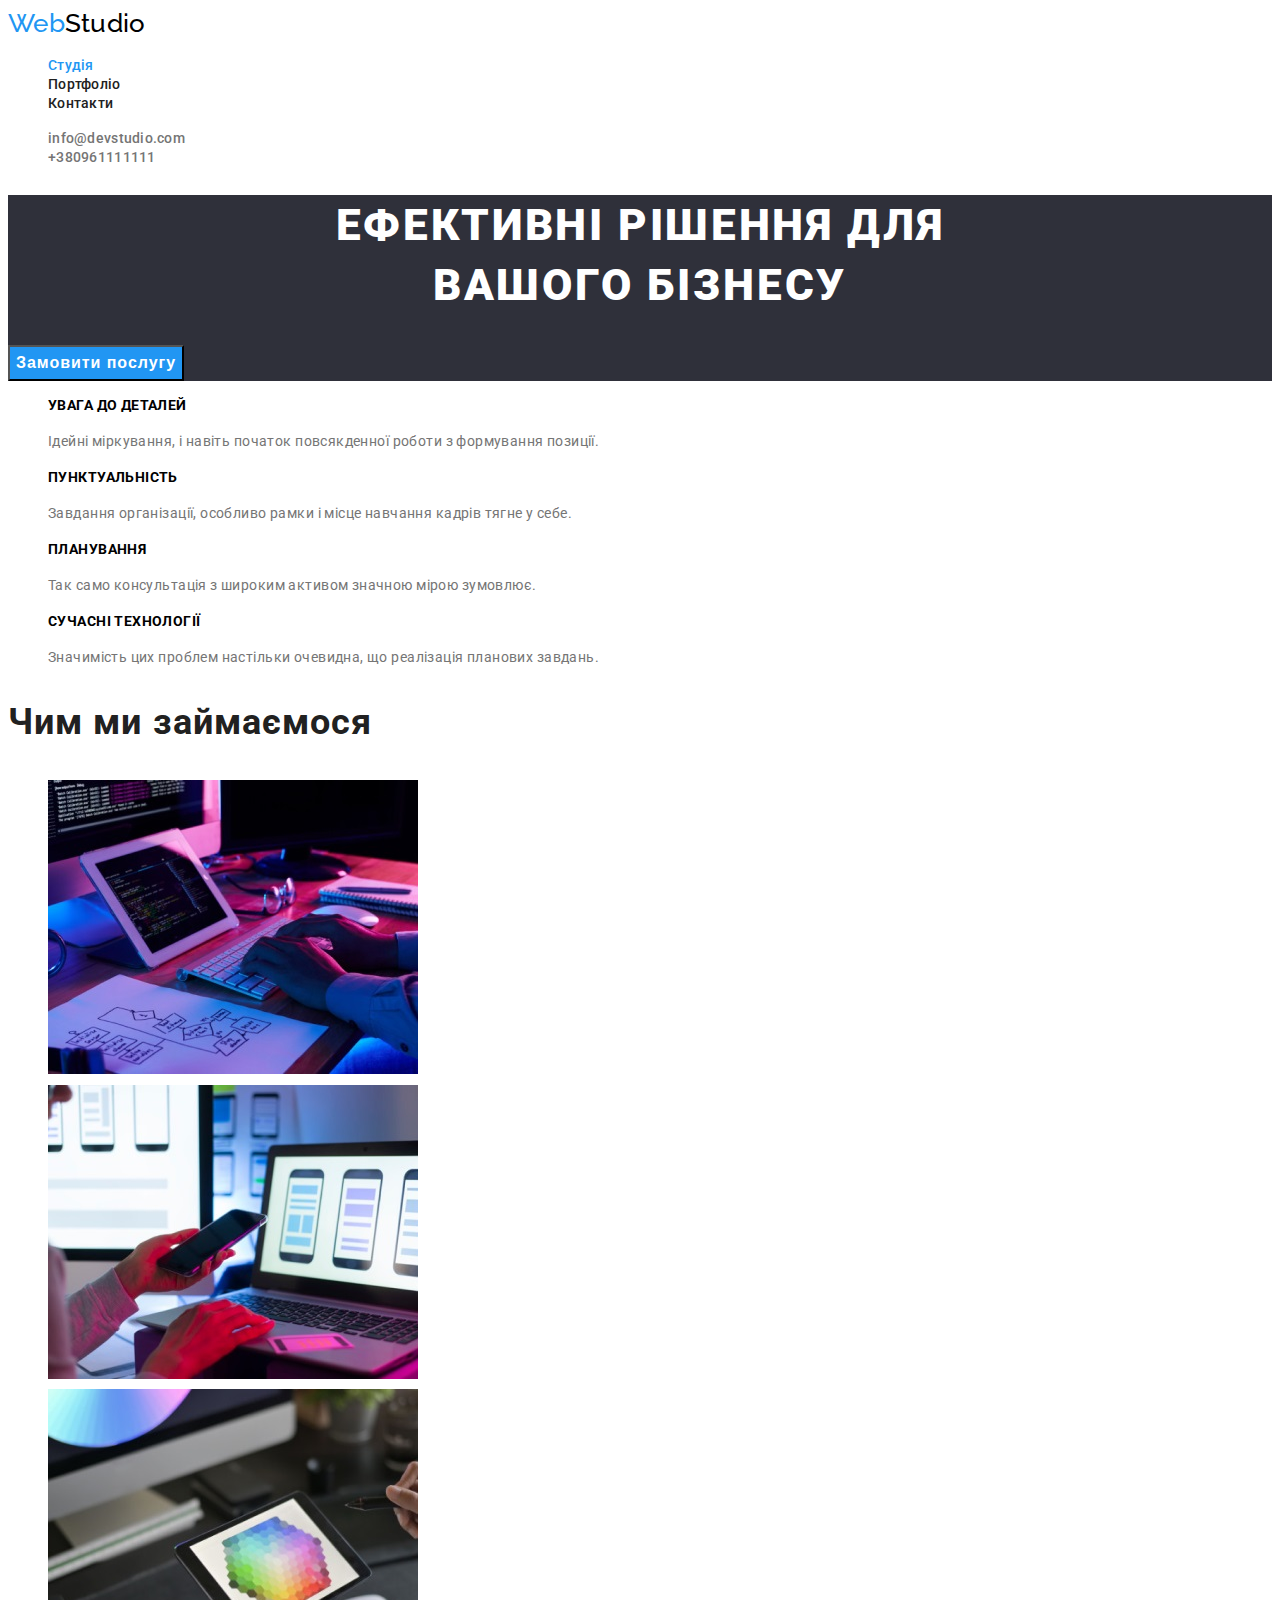
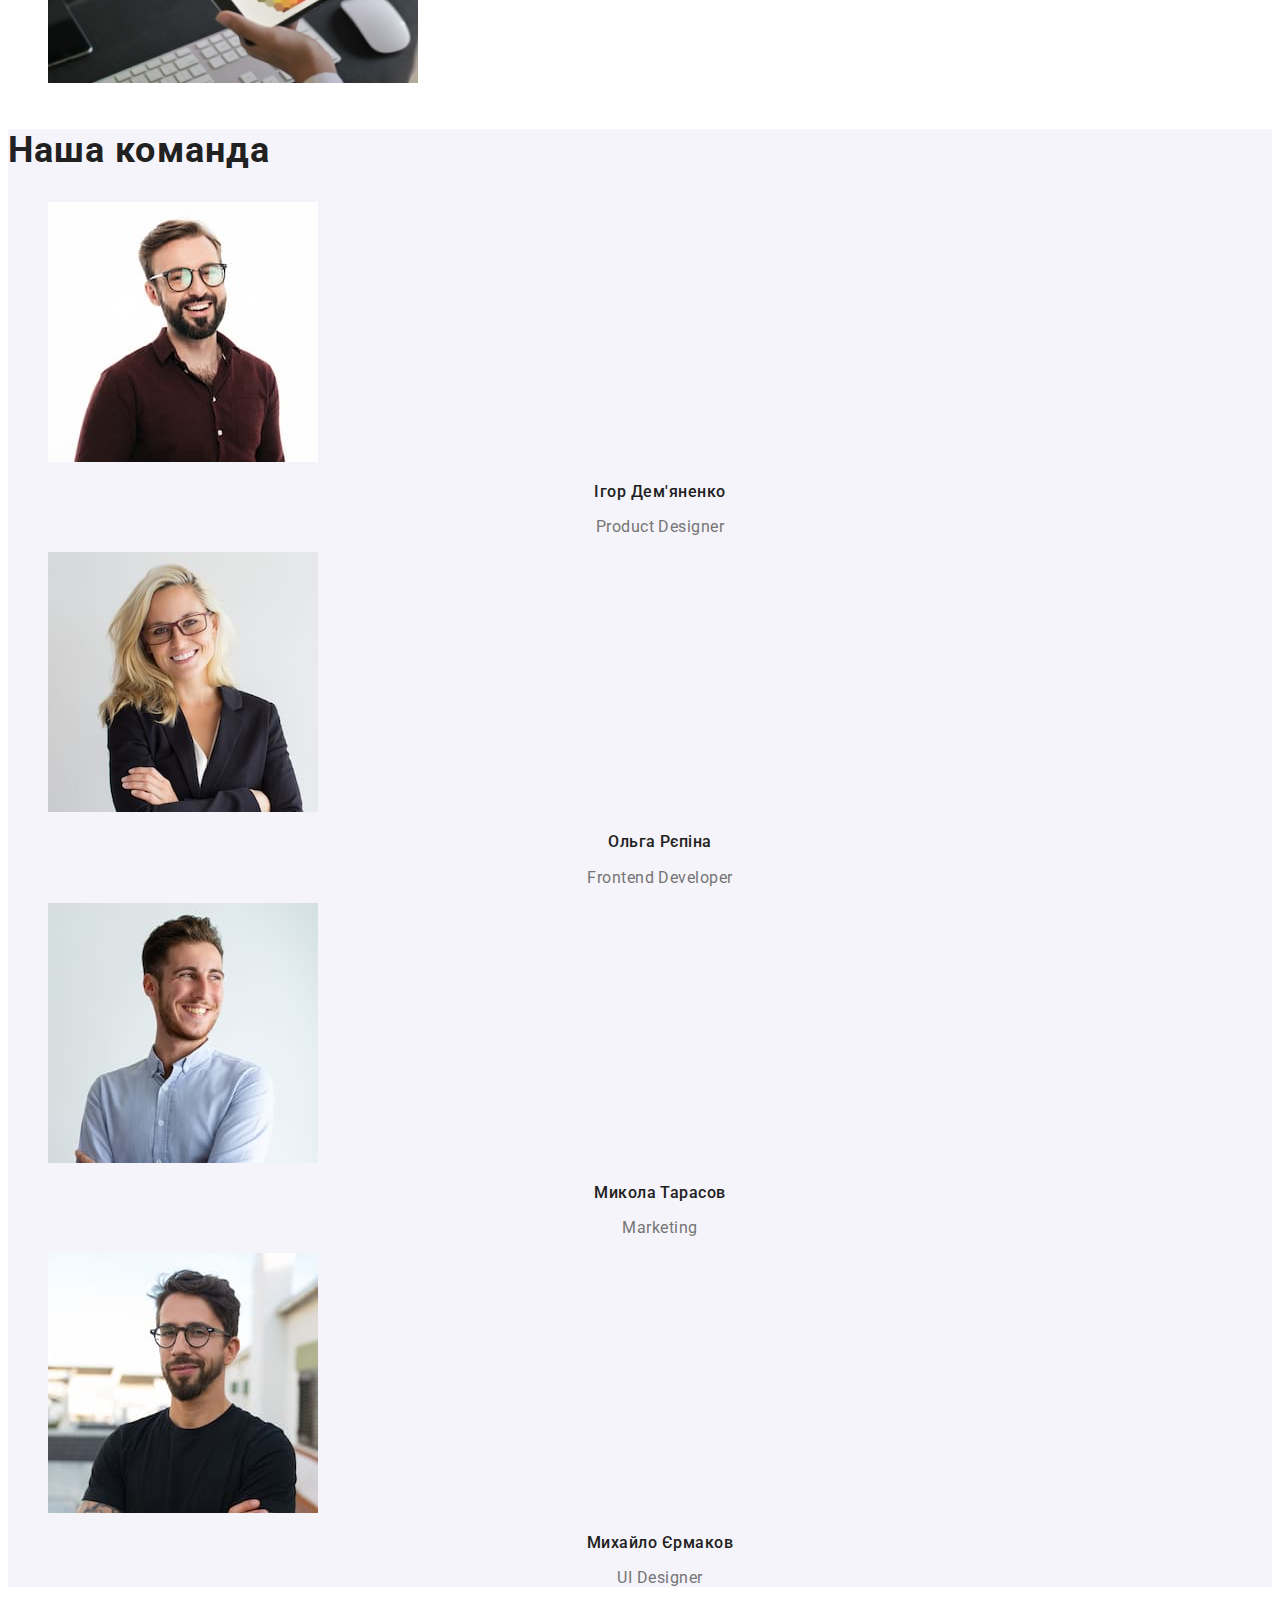
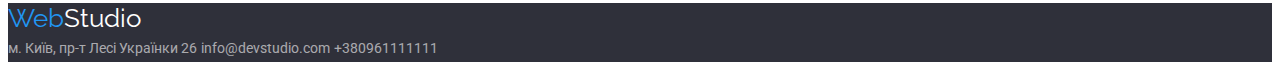
<file: index.html>
<!DOCTYPE html>
<html lang="uk">
  <head>
    <meta charset="UTF-8" />
    <meta http-equiv="X-UA-Compatible" content="IE=edge" />
    <meta name="viewport" content="width=device-width, initial-scale=1.0" />
    <title>Document</title>
    <link rel="preconnect" href="https://fonts.googleapis.com" />
    <link rel="preconnect" href="https://fonts.gstatic.com" crossorigin />
    <link
      href="https://fonts.googleapis.com/css2?family=Raleway:wght@700&family=Roboto:wght@400;500;700;900&display=swap"
      rel="stylesheet"
    />
    <link rel="stylesheet" href="./styles/styles.css" />
  </head>

  <body>
    <!--------------------------------------------Шапка--------------------------------------------->

    <header class="header">
      <nav class="site-nav">
        <a
          href="./index.html"
          class="header-logo link"
          lang="en"
          rel="noreferrer noopener"
        >
          <span class="web">Web</span><span class="studio">Studio</span>
        </a>

        <ul class="site-nav list">
          <li><a href="./index.html" class="link current">Студія</a></li>
          <li><a href="./portfolio.html" class="link">Портфоліо</a></li>
          <li><a href="" class="link">Контакти</a></li>
        </ul>
      </nav>

      <ul class="contacts list">
        <li>
          <a
            href="mailto:info@devstudio.clist-titleom"
            class="contact-mail link"
            >info@devstudio.com
          </a>
        </li>
        <li>
          <a href="tel:+380961111111" class="contact-tel link">+380961111111</a>
        </li>
      </ul>
    </header>

    <main>
      <!-------------------------------------------Герой-------------------------------------------->

      <section class="hero">
        <h1 class="hero-title">
          Ефективні рішення для <br />
          вашого бізнесу
        </h1>
        <button class="btn">Замовити послугу</button>
      </section>

      <!--------------------------------------------Особенности------------------------------------------->

      <section class="features">
        <h2 class="visually-hidden">Особивостi</h2>
        <ul class="list">
          <li>
            <h3 class="list-title">УВАГА ДО ДЕТАЛЕЙ</h3>
            <p class="list-text">
              Ідейні міркування, і навіть початок повсякденної роботи з
              формування позиції.
            </p>
          </li>
          <li>
            <h3 class="list-title">ПУНКТУАЛЬНІСТЬ</h3>
            <p class="list-text">
              Завдання організації, особливо рамки і місце навчання кадрів тягне
              у себе.
            </p>
          </li>
          <li>
            <h3 class="list-title">ПЛАНУВАННЯ</h3>
            <p class="list-text">
              Так само консультація з широким активом значною мірою зумовлює.
            </p>
          </li>
          <li>
            <h3 class="list-title">СУЧАСНІ ТЕХНОЛОГІЇ</h3>
            <p class="list-text">
              Значимість цих проблем настільки очевидна, що реалізація планових
              завдань.
            </p>
          </li>
        </ul>
      </section>

      <!---------------------------------------------Занятость--------------------------------------------->

      <section class="section">
        <h2 class="section-title">Чим ми займаємося</h2>
        <ul class="list">
          <li><img src="./images/box1.jpg" width="370" alt="box1" /></li>
          <li><img src="./images/box2.jpg" width="370" alt="box2" /></li>
          <li><img src="./images/box3.jpg" width="370" alt="box3" /></li>
        </ul>
      </section>

      <!---------------------------------------------Команда--------------------------------------------->

      <section class="section-team">
        <h2 class="section-title">Наша команда</h2>
        <ul class="list">
          <li>
            <img src="./images/img.jpg" width="270" alt="card0" />
            <h3 class="name">Ігор Дем'яненко</h3>
            <p class="profa">Product Designer</p>
          </li>
          <li>
            <img src="./images/img(1).jpg" width="270" alt="card1" />
            <h3 class="name">Ольга Рєпіна</h3>
            <p class="profa">Frontend Developer</p>
          </li>
          <li>
            <img src="./images/img(2).jpg" width="270" alt="card2" />
            <h3 class="name">Микола Тарасов</h3>
            <p class="profa">Marketing</p>
          </li>
          <li>
            <img src="./images/img(3).jpg" width="270" alt="card3" />
            <h3 class="name">Михайло Єрмаков</h3>
            <p class="profa">UI Designer</p>
          </li>
        </ul>
      </section>
    </main>

    <!---------------------------------------------Подвал--------------------------------------------->

    <footer class="footer">
      <a href="./index.html"
        class="header-logo link" lang="en" rel="noreferrer noopener">
        <span class="web">Web</span><span class="footer-studio">Studio</span>
      </a>
      <address class="address">
          <a href="https://goo.gl/maps/uHU8QkhfaS9bkcyTA" class="address-contact" target="_blank" rel="noopener noreferrer">м. Київ, пр-т Лесі Українки 26</a>
          <a href="mailto:info@devstudio.com" class="address-contact">info@devstudio.com</a>
          <a href="tel:+380961111111" class="address-contact">+380961111111</a>
      </address>
    </footer>
  </body>
</html>
</file>
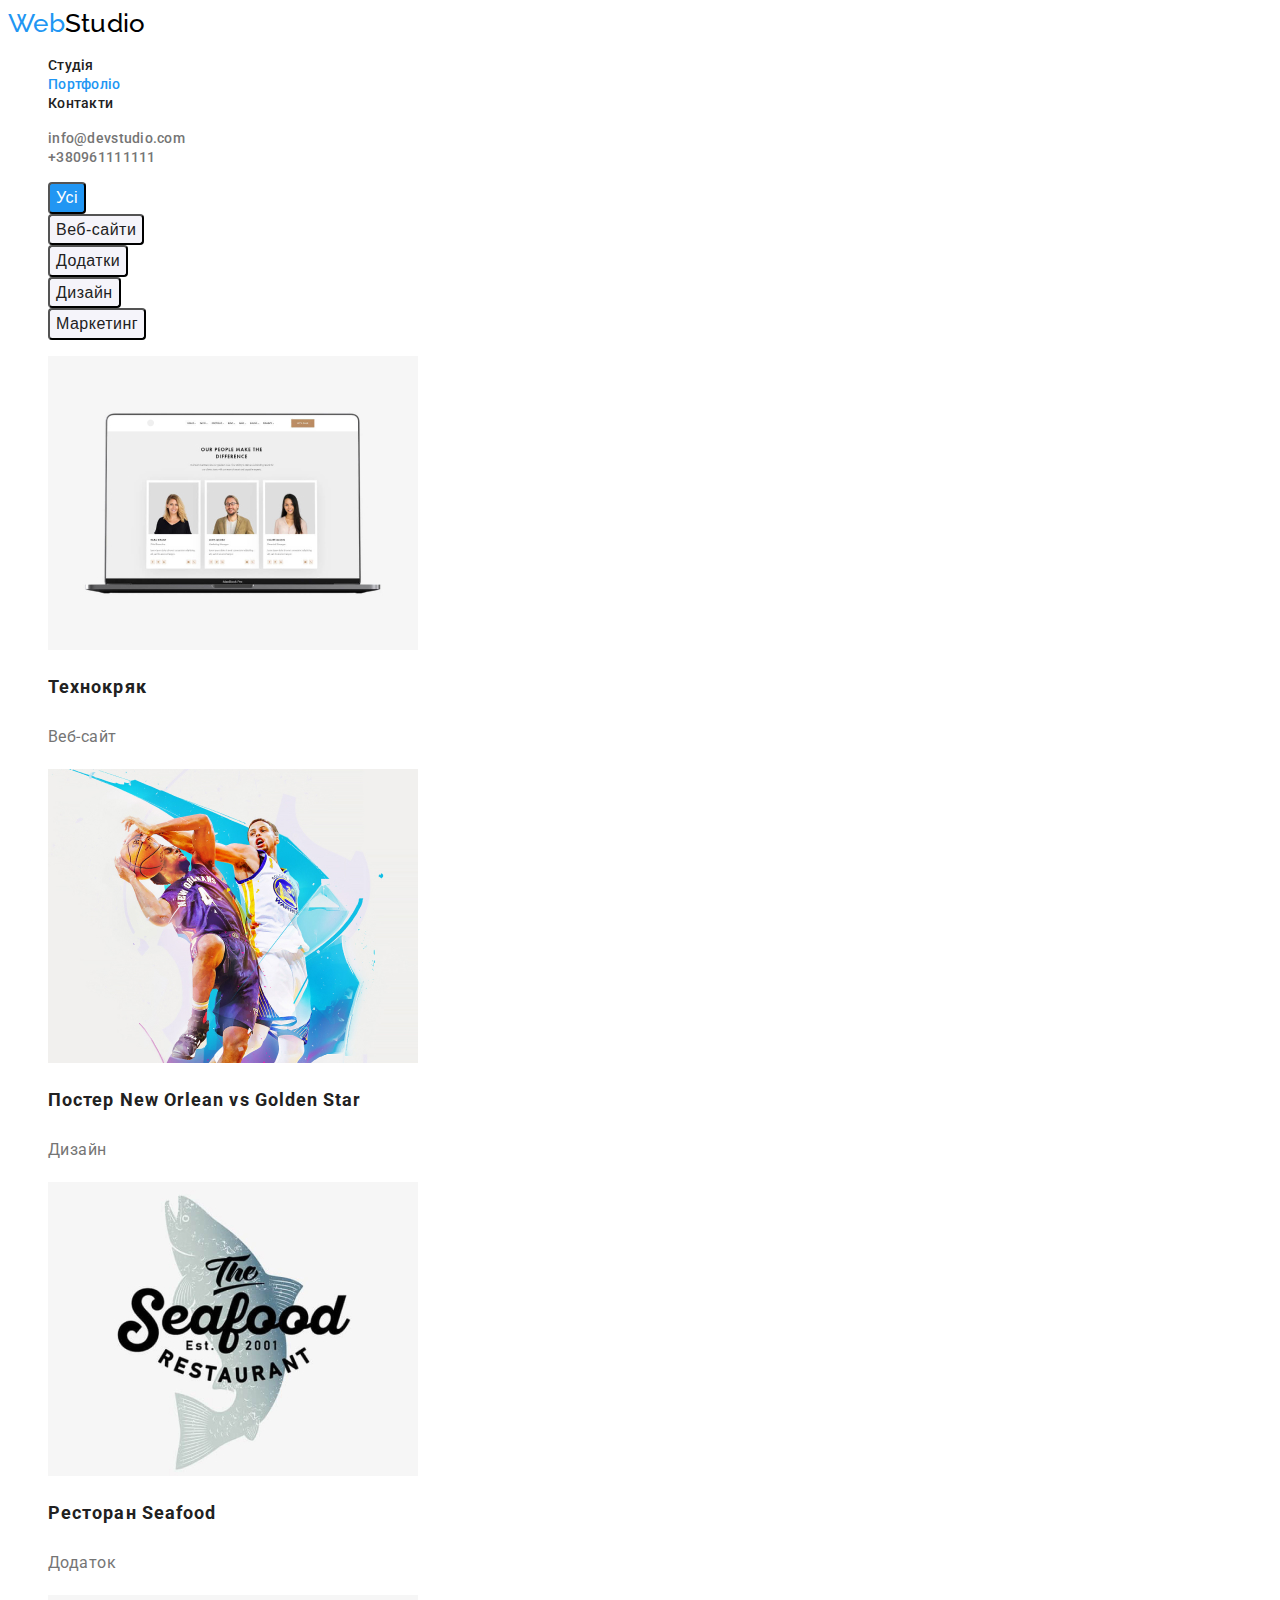
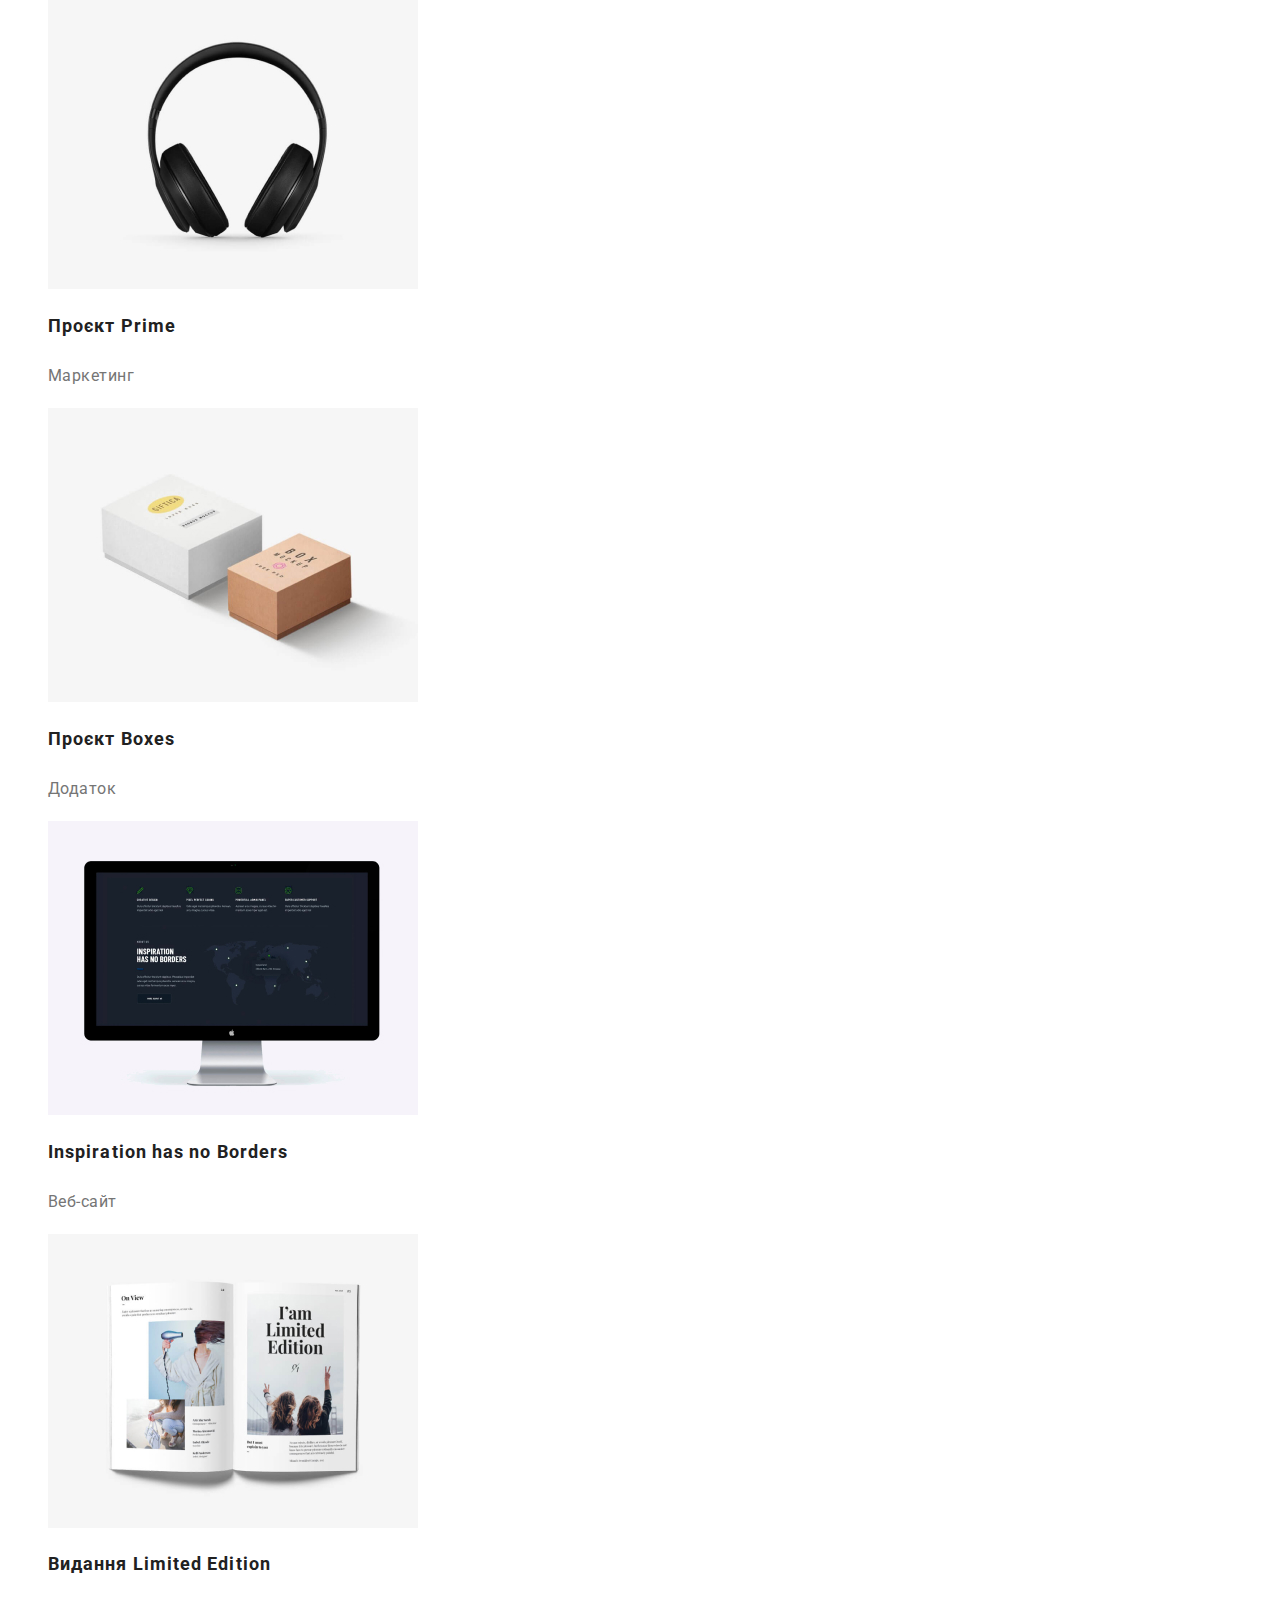
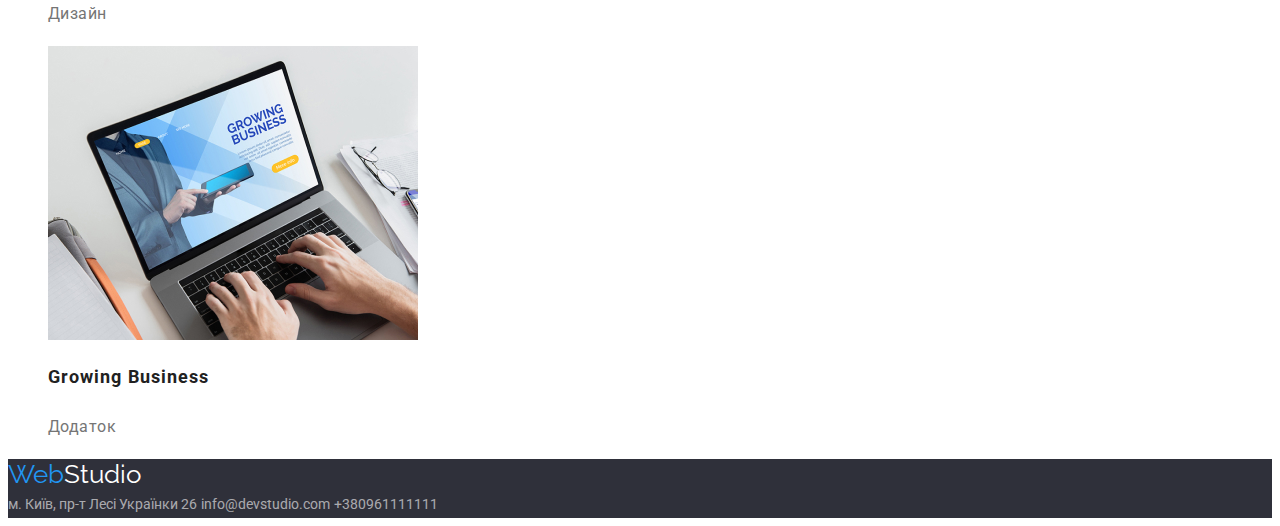
<file: portfolio.html>
<!DOCTYPE html>
<html lang="uk">

  <head>
    <meta charset="UTF-8" />
    <meta http-equiv="X-UA-Compatible" content="IE=edge" />
    <meta name="viewport" content="width=device-width, initial-scale=1.0" />
    <title>Document</title>
    <link rel="preconnect" href="https://fonts.googleapis.com">
    <link rel="preconnect" href="https://fonts.gstatic.com" crossorigin>
    <link href="https://fonts.googleapis.com/css2?family=Raleway:wght@700&family=Roboto:wght@400;500;700;900&display=swap" rel="stylesheet">
    <link rel="stylesheet" href="./styles/styles.css">
  </head>
  

<body>
  <header class="header">
    <!-------------------------------------------site nav------------------------------------------->
    <nav class="site-nav">
      <a href="./index.html" class="header-logo link" lang="en" rel="noreferrer noopener">
        <span class="web">Web</span><span class="studio">Studio</span> 
        </a>

      <ul class="site-nav list">
        <li><a href="./index.html" class="link">Студія</a></li>
        <li><a href="./portfolio.html" class="link current">Портфоліо</a></li>
        <li><a href="" class="link">Контакти</a></li>
      </ul>
    </nav>
<!---------------------------------------------contacts------------------------------------------->
    <ul class="contacts list">
      <li><a href="mailto:info@devstudio.com" class="contact-mail link">info@devstudio.com </a></li>
      <li><a href="tel:+380961111111" class="contact-tel link">+380961111111</a></li>
    </ul>
  </header>

  <main>
    <!-------------------------------------------projects------------------------------------------->
    <section class="projects">
      <h1 class="visually-hidden">Portfolio</h1>
    <ul class="filters list">
        <li><button type="button" class="filter current">Усі</button></li>
        <li><button type="button" class="filter">Веб-сайти</button></li>
        <li><button type="button" class="filter">Додатки</button></li>
        <li><button type="button" class="filter">Дизайн</button></li>
        <li><button type="button" class="filter">Маркетинг</button></li>
    </ul>
    <!-------------------------------------------gallery------------------------------------------->
    <ul class="gallery list">
      <li>
        <a class="gallery-link" href=""><img src="./images/web.jpg" alt="website">
        <h2 class="gallery-title">Технокряк</h2>
        <p class="gallery-text">Веб-сайт</p>
      </a> 
      </li>
      <li>
        <a class="gallery-link" href=""></a><img src="./images/basket.jpg" alt="players">
        <h2 class="gallery-title">Постер New Orlean vs Golden Star</h2>
        <p class="gallery-text">Дизайн</p>
      </a> 
      </li>
      <li>
        <a class="gallery-link" href=""></a><img src="./images/seafood.jpg" alt="seafood">
        <h2 class="gallery-title">Ресторан Seafood</h2>
        <p class="gallery-text">Додаток</p>
      </a> 
      </li>
        <li>
          <a class="gallery-link" href=""></a><img src="./images/headphones.jpg" alt="headphones">
          <h2 class="gallery-title">Проєкт Prime</h2>
          <p class="gallery-text">Маркетинг</p>
        </a> 
        </li>
          <li>
            <a class="gallery-link" href=""></a><img src="./images/boxes.jpg" alt="boxes">
            <h2 class="gallery-title">Проєкт Boxes</h2>
            <p class="gallery-text" >Додаток</p>
          </a> 
          </li>
            <li>
              <a class="gallery-link" href=""></a><img src="./images/ihab.jpg" alt="Inspiration has no Borders">
              <h2 class="gallery-title">Inspiration has no Borders</h2>
              <p class="gallery-text">Веб-сайт</p>
            </a> 
            </li>
              <li>
                <a class="gallery-link" href=""></a><img src="./images/magazine.jpg" alt="magazine">
                <h2 class="gallery-title">Видання Limited Edition</h2>
                <p class="gallery-text">Дизайн</p>
              </a> 
              </li>
              <li>
                <a class="gallery-link" href=""></a><img src="./images/notebook.jpg" alt="notebook">
                <h2 class="gallery-title">Growing Business</h2>
                <p class="gallery-text">Додаток</p>
              </a> 
              </li>
    </ul>
    </section>
  </main>
<!-------------------------------------------footer------------------------------------------->
  <footer class="footer">
    <a href="./index.html"
    class="header-logo link" lang="en" rel="noreferrer noopener">
    <span class="web">Web</span><span class="footer-studio">Studio</span>
  </a>
  <address class="address">
      <a href="https://goo.gl/maps/uHU8QkhfaS9bkcyTA" class="address-contact" target="_blank" rel="noopener noreferrer">м. Київ, пр-т Лесі Українки 26</a>
      <a href="mailto:info@devstudio.com" class="address-contact">info@devstudio.com</a>
      <a href="tel:+380961111111" class="address-contact">+380961111111</a>
  </address>
  </footer>
</body>

</html>
</file>
<file: styles/styles.css>
/* цвет основного текста #000000; */
/* вторичный цвет текста #212121; */
/* вторичнй цвет текста #757575; */

/*белый #FFFFFF;*/
/*акцент  rgba(255, 255, 255, 0.6); */

/* вторичный цвест фона #F5F4FA; */

:root {
  --primary-text-color: #757575;
  --secondary-text-color: #212121;
  --info-text-color: #2196f3;
  --title-text-color: #000000;
  --light-text-color: #ffffff;
  --accent-color: rgba(255, 255, 255, 0.6);
  --hero-color: #2f303a;
}

body {
  background-color: var(--light-text-color);
  color: var(--primary-text-color);
  font-family: "Roboto", sans-serif;
}

.web {
  font-family: "Raleway", sans-serif;
  font-size: 26px;
  line-height: 1.19;
  color: var(--info-text-color);
}

/* ---------------------------------------лого--------------------------------------- */

.studio {
  font-family: "Raleway", sans-serif;
  font-size: 26px;
  line-height: 1.19;
  color: var(--title-text-color);
}

.list {
  list-style: none;
}

.visually-hidden {
  position: absolute;
  width: 1px;
  height: 1px;
  margin: -1px;
  border: 0;
  padding: 0;
  white-space: nowrap;
  overflow: hidden;
}

/* ---------------------------------------site nav--------------------------------------- */
.site-nav .link {
  font-weight: 500;
  font-size: 14px;
  line-height: 1.15;
  letter-spacing: 0.02em;
  color: var(--secondary-text-color);
  text-decoration: none;
}

.site-nav .link:hover,
.site-nav .link:focus {
  color: var(--info-text-color);
}

.site-nav .link.current {
  color: var(--info-text-color);
}

/*----------------------------------------- контакты---------------------------------------------- */

.contact-mail {
  font-weight: 500;
  font-size: 14px;
  line-height: 1.15;
  letter-spacing: 0.02em;
  text-decoration: none;
  color: var(--primary-text-color);
}
.contact-mail:hover,
.contact-mail:focus {
  color: var(--info-text-color);
}
.contact-tel {
  font-weight: 500;
  font-size: 14px;
  line-height: 1.15;
  letter-spacing: 0.02em;
  text-decoration: none;
  color: var(--primary-text-color);
}
.contact-tel:hover,
.contact-tel:focus {
  color: var(--info-text-color);
}

.header-logo {
  text-decoration: none;
  font-family: "Raleway", sans-serif;
  font-size: 26px;
  line-height: 1.19;
  color: var(--title-text-color);
}

/* ---------------------------------------герой ---------------------------------------*/

.hero {
  background: var(--hero-color);
}

.hero-title {
  font-weight: 900;
  font-size: 44px;
  line-height: 60px;
  text-align: center;
  letter-spacing: 0.06em;
  text-transform: uppercase;
  color: var(--light-text-color);
}

.btn {
    font-weight: 700;
  font-size: 16px;
  line-height: 30px;
  display: flex;
  align-items: center;
  text-align: center;
  letter-spacing: 0.06em;
  color: var(--light-text-color);
  background-color: var(--info-text-color);
}
/* ---------------------------------------Особенности--------------------------------------- */

.features .list-title {
  font-weight: 700;
  font-size: 14px;
  line-height: 1.15;
  letter-spacing: 0.03em;
  text-transform: uppercase;
  color: var(--title-text-color);
}
.features .list-text {
  font-weight: 400;
  font-size: 14px;
  line-height: 2;
  letter-spacing: 0.03em;
  color: var(--primary-text-color);
}

.section {
  font-weight: 700;
  font-size: 36px;
  line-height: 1.2;
  letter-spacing: 0.03em;
  color: var(--title-text-color);
}

.section-title  {
  font-weight: 700;
  font-size: 36px;
  line-height: 1.2;
  letter-spacing: 0.03em;
  color: var(--secondary-text-color);
}


/* ---------------------------------------наша команда--------------------------------------- */


.section-team {
  background-color: #F5F4FA;
}

.name {
  font-weight: 500;
  font-size: 16px;
  line-height: 1.2;
  letter-spacing: 0.03em;
  text-align: center;
  color: var(--secondary-text-color);
}

.profa {
  font-weight: 400;
  font-size: 16px;
  line-height: 1.2;
  letter-spacing: 0.03em;
  text-align: center;
  color: var(--primary-text-color);
}

/* ---------------------------------------projects ---------------------------------------*/

.filter {
  font-weight: 500;
  font-size: 16px;
  line-height: 1.6;
  text-align: center;
  letter-spacing: 0.03em;
  border-radius: 4px;
  background: #F5F4FA;
  color: var(--secondary-text-color);
}

.filter:hover,
.filter:focus {
  color: var(--light-text-color);
  background-color: #2196f3;
}

.filters .filter.current {
  color: var(--light-text-color);
  background-color: var(--info-text-color);
}

/* ---------------------------------------gallery--------------------------------------- */

.gallery list {
  position: absolute;
  width: 370px;
  height: 404px;
  left: 215px;
  top: 262px;
}

.gallery-link {
  text-decoration: none;
}

.gallery-title {
  font-weight: 700;
  font-size: 18px;
  line-height: 2;
  letter-spacing: 0.06em;
  color: var(--secondary-text-color);
}

.gallery-text {
  font-weight: 400;
  font-size: 16px;
  line-height: 2;
  letter-spacing: 0.03em;
  color: var(--primary-text-color);
}

/* ---------------------------------------подвал--------------------------------------- */

.footer {
  background: var(--hero-color);
}

.footer-studio {
  color: var(--light-text-color);
}

.address-contact {
  font-style: normal;
  font-weight: 400;
  font-size: 14px;
  line-height: 2;
  color: var(--accent-color);
  text-decoration: none;
}

.address-contact:hover,
.address-contact:focus {
  color: var(--info-text-color);
}
</file>
